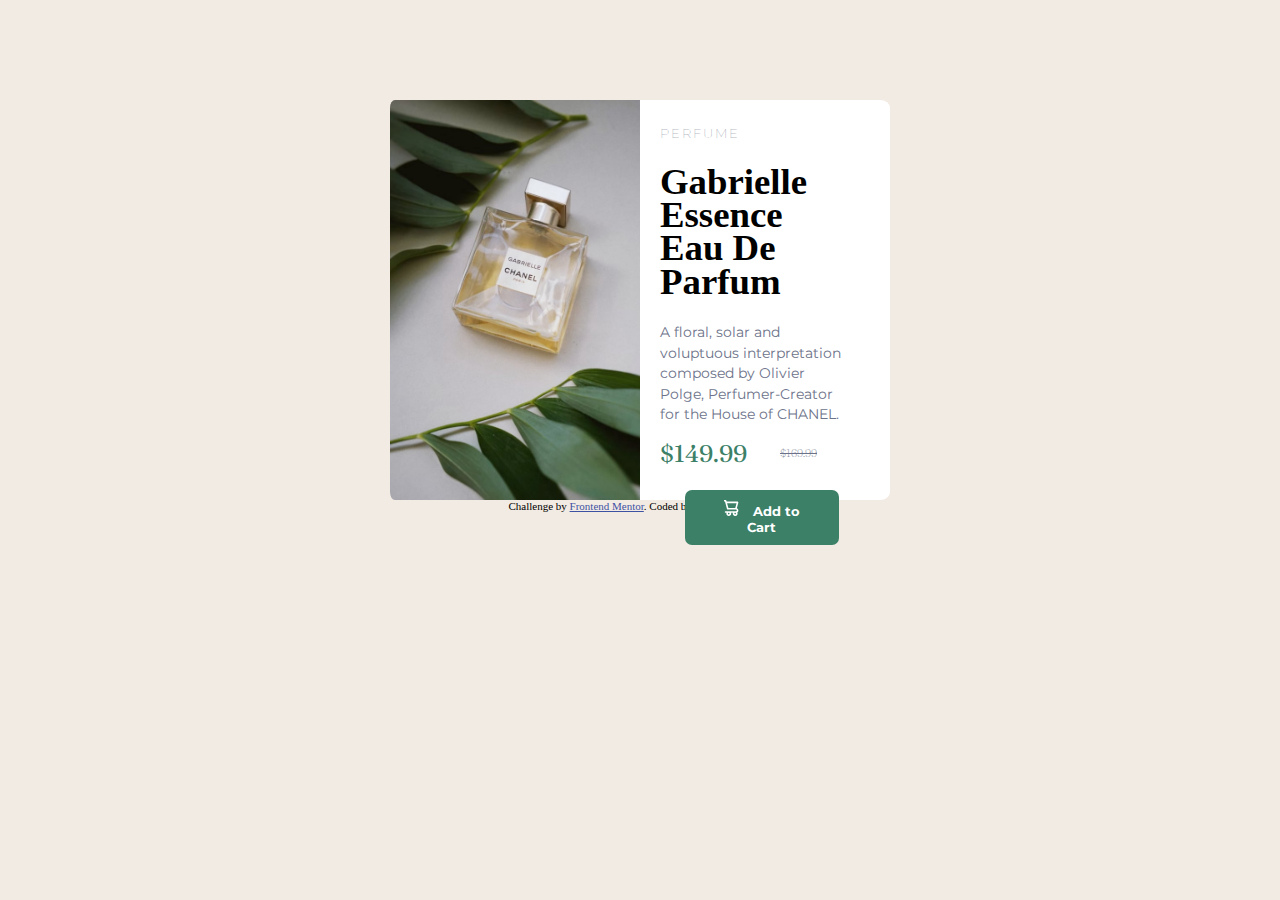
<file: index.html>
<!DOCTYPE html>
<html lang="en">
<head>
  <meta charset="UTF-8">
  <meta name="viewport" content="width=device-width, initial-scale=1.0"> <!-- displays site properly based on user's device -->

  <link rel="preconnect" href="https://fonts.googleapis.com">
  <link rel="preconnect" href="https://fonts.gstatic.com" crossorigin>
  <link href="https://fonts.googleapis.com/css2?family=Fraunces:opsz,wght@9..144,700&family=Montserrat:wght@500;700&display=swap" rel="stylesheet">

  <link rel="icon" type="image/png" sizes="32x32" href="./images/favicon-32x32.png">
<link rel="stylesheet" href="css/styles.css">
  <title>Frontend Mentor | Product preview card component</title>

  <!-- Feel free to remove these styles or customise in your own stylesheet 👍 -->
  <style>
    .attribution { font-size: 11px; text-align: center; }
    .attribution a { color: hsl(228, 45%, 44%); }
  </style>
</head>
<body>
<div class="container-fluid">
<div class="imageSection">
  <img class="desktop-image" src="images/image-product-desktop.jpg" alt="Perfume">
  <img class="mobile-image" src="images/image-product-mobile.jpg" alt="Perfume">
</div>
<div class="textSection">
  <h2>PERFUME</h2>

  <h1>Gabrielle Essence Eau De Parfum</h1>

  <p>A floral, solar and voluptuous interpretation composed by Olivier Polge,
  Perfumer-Creator for the House of CHANEL.</p>
<div class="price">

  <div class="discount">$149.99</div>
  <div class="original">$169.99</div>

</div>

<a href="C:\Users\omriv\Desktop\Frontend Mentor challange 1\product-preview-card-component-main\index1.html"><button class="button"><img class="cartIcon" src="images/icon-cart.svg" alt="Cart Icon"></img> Add to Cart</button></a>

</div>
</div>
  <div class="attribution">
    Challenge by <a href="https://www.frontendmentor.io?ref=challenge" target="_blank">Frontend Mentor</a>.
    Coded by <a href="#">Your Name Here</a>.
  </div>
</body>
</html>
</file>
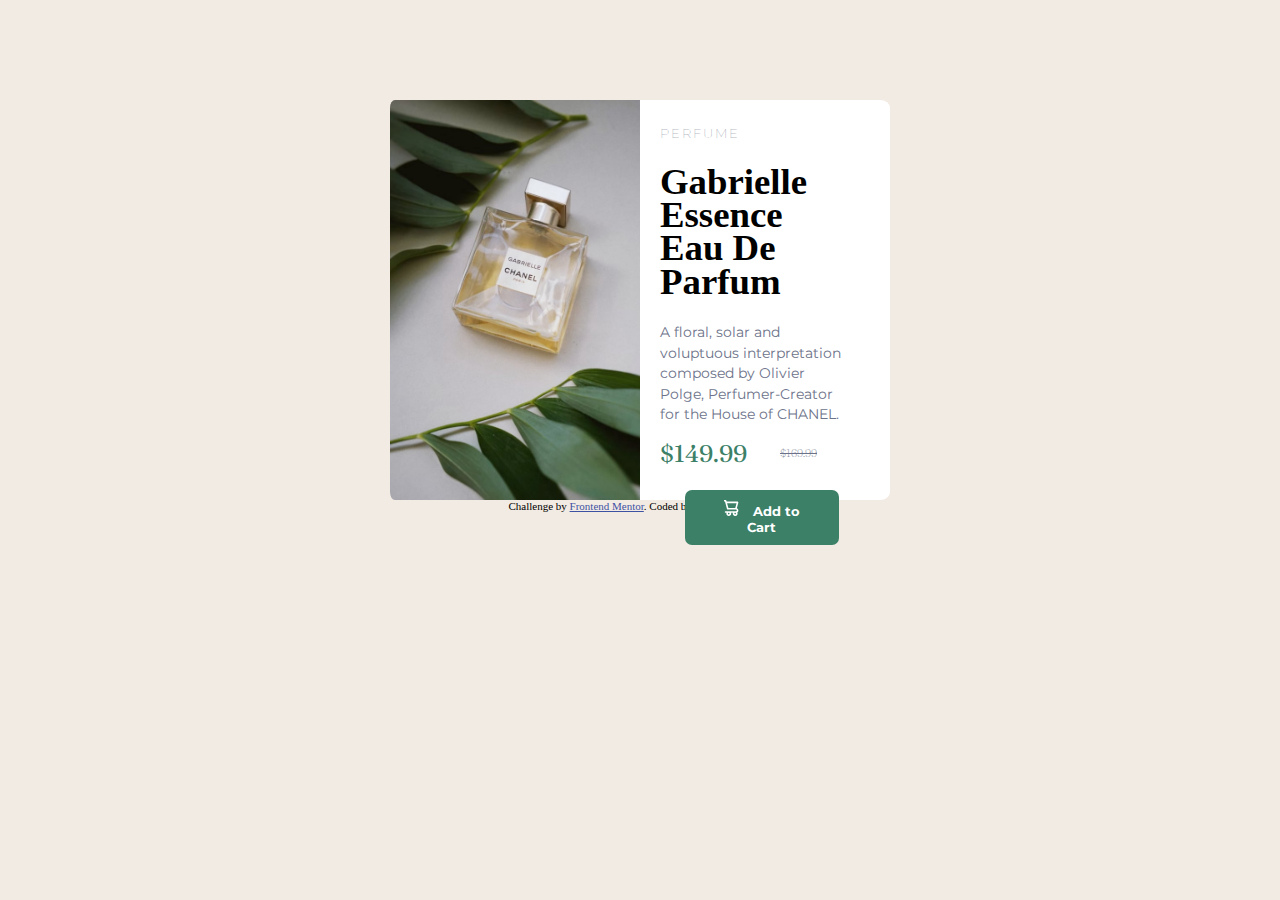
<file: index1.html>
<!DOCTYPE html>
<html lang="en">
<head>
  <meta charset="UTF-8">
  <meta name="viewport" content="width=device-width, initial-scale=1.0"> <!-- displays site properly based on user's device -->

  <link rel="preconnect" href="https://fonts.googleapis.com">
  <link rel="preconnect" href="https://fonts.gstatic.com" crossorigin>
  <link href="https://fonts.googleapis.com/css2?family=Fraunces:opsz,wght@9..144,700&family=Montserrat:wght@500;700&display=swap" rel="stylesheet">

  <link rel="icon" type="image/png" sizes="32x32" href="./images/favicon-32x32.png">
<link rel="stylesheet" href="css/styles.css">
  <title>Frontend Mentor | Product preview card component</title>

  <!-- Feel free to remove these styles or customise in your own stylesheet 👍 -->
  <style>
    .attribution { font-size: 11px; text-align: center; }
    .attribution a { color: hsl(228, 45%, 44%); }
  </style>
</head>
<body>
<div class="container-fluid">
<div class="imageSection">
  <img class="desktop-image" src="images/image-product-desktop.jpg" alt="Perfume">
</div>
<div class="textSection">
  <h2>PERFUME</h2>

  <h1>Gabrielle Essence Eau De Parfum</h1>

  <p>A floral, solar and voluptuous interpretation composed by Olivier Polge,
  Perfumer-Creator for the House of CHANEL.</p>
<div class="price">

  <div class="discount">$149.99</div>
  <div class="original">$169.99</div>

</div>

<a href="C:\Users\omriv\Desktop\Frontend Mentor challange 1\product-preview-card-component-main\index.html"><button class="button"><img class="cartIcon" src="images/icon-cart.svg" alt="Cart Icon"></img> Add to Cart</button></a>

</div>
</div>
  <div class="attribution">
    Challenge by <a href="https://www.frontendmentor.io?ref=challenge" target="_blank">Frontend Mentor</a>.
    Coded by <a href="#">Your Name Here</a>.
  </div>
</body>
</html>
</file>
<file: css/styles.css>
body {
  background-color: hsl(30, 38%, 92%);
  text-align: center;
}

h2 {
  font-family: 'Montserrat';
  color: hsl(228, 12%, 48%);
  font-size: 0.8rem;
  font-weight: 100;
  letter-spacing: 2px;

}

h1 {
font-size: 2.3rem;
line-height: 0.9;

}

p {
font-family: 'Montserrat';
color: hsl(228, 12%, 48%);
font-size: 0.85rem;
line-height: 1.5;
}


.container-fluid {
  width: 500px;
  height: 400px;
  background-color: #fff;
  text-align: center;
  margin: 100px auto auto auto;
  border: none;
  border-radius: 2%;
}

.desktop-image {
  width: 250px;
  height: 400px;
  border: none;
  border-top-left-radius: 2%;
  border-bottom-left-radius: 2%;
}

.mobile-image {
  display: none;
}

.imageSection {
  position: absolute;
}

.textSection {
  position: absolute;
  text-align: left;
  margin-left: 270px;
  margin-top: 15px;
  width: 15%;
}

.price {
  font-family: 'Fraunces';
}

.discount {
  width: 50%;
  position: absolute;
  font-size: 1.5rem;
  color: hsl(158, 36%, 37%);
}

.original {
  width: 50%;
  margin-left: 120px;
  margin-top: 15px;
  color: hsl(228, 12%, 48%);
  text-decoration: line-through;
  font-size: 0.7rem;
  font-weight: 100;
  padding-top: 7px;
}

.button {
  background-color: hsl(158, 36%, 37%);
    font-family: 'Montserrat';
    font-weight: 700;
    margin: 30px 25px auto;
    color: #fff;
    border: none;
    border-radius: 7px;
    padding: 10px 30px;
    width: 80%;
}

.button:hover {
  background-color: hsl(212, 21%, 14%);
  cursor: pointer;
}

.cartIcon {
  padding-right: 10px;
}

@media only screen and (max-width: 375px) {
  h1 {
  font-size: 1.5rem;
  line-height: 0.9;
  margin-top: 15px;
}

h2 {
  margin: 5px 0 0 0;
}

p {
  margin: 5px 0 0 0;
}

.container-fluid {
  width: 300px;
  height: 470px;
  background-color: #fff;
  text-align: center;
  margin: 100px auto auto auto;
  border: none;
  border-radius: 2%;
  border-top-left-radius: 2%;
  border-top-right-radius: 2%;
}

.desktop-image {
  display: none;
}
.mobile-image {
  display: block;
  width: 300px;
  height: 170px;
  border: none;
  border-top-left-radius: 10px;
  border-top-right-radius: 10px;
}

.textSection {
  position: absolute;
  text-align: left;
  margin-left: 25px;
  margin-top: 180px;
  width: 70%;
}

.original {
  font-size: 0.9rem;
  padding-top: 10px;
}

.button {
  margin: 15px 25px auto;
}

}
</file>
